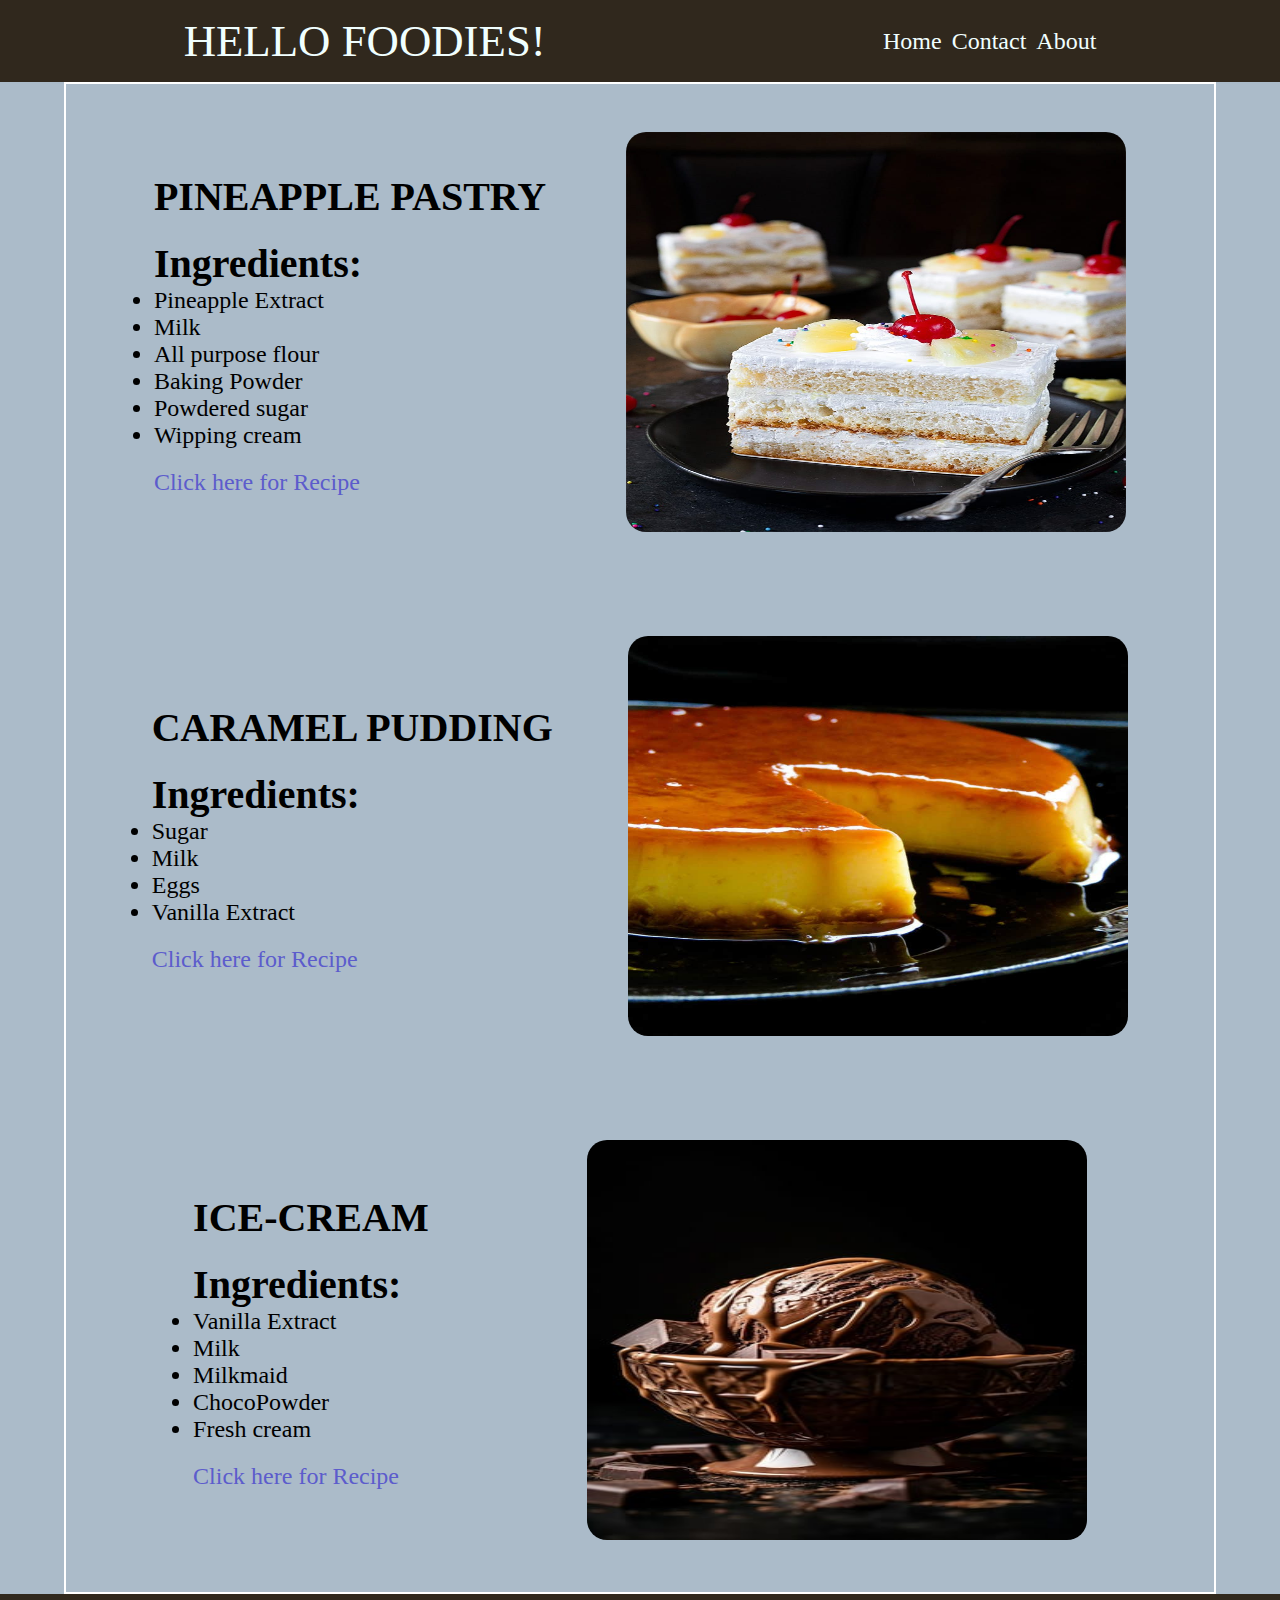
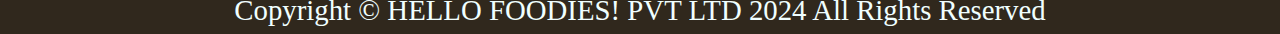
<file: recipepage/index.html>
<!DOCTYPE html>
<html lang="en">
<head>
    <meta charset="UTF-8">
    <meta http-equi="X-UA-Compatible" content="IE=edge">
    <meta name="viewport" content="width=device-width, initial-scale=1.0">
    <title>HELLO FOODIES</title>
    <link rel="stylesheet" href="styles.css">
</head>
<body>
    <div class="container">
        <header>
            <div class="navcontainer">
                <nav>
                    <ul id="navlist">
                        <li>
                            <p id="navlogo">HELLO FOODIES!</p>
                        </li>
                        <li>
                            <div id="navitem">
                               
                                <a href="#">Home</a>
                                <a href="#">Contact</a>
                                <a href="#">About</a>
                            </div>
                        </li>
                    </ul>
                </nav>
            </div>
        <!--</header>-->
        
        <!--<main>-->
            <div class="contentbox">
                <!--item1-->
                <section>
                     <div class="item">
                        <div class="leftbox">
                            <h2>PINEAPPLE PASTRY </h2>
                            <di>
                                <h2>Ingredients:</h2>
                            <ul class="ingbox">
                                <li>Pineapple Extract</li>
                                <li>Milk</li>
                                <li>All purpose flour</li>
                                <li>Baking Powder</li>
                                <li>Powdered sugar</li>
                                <li>Wipping cream</li>
                            </ul>
    
                            </di>
                            <div>
                                <a href="pastry.html" style="color: rgb(92, 92, 204);font-size: 1.5rem;">Click here for Recipe</a>
                            </div>
                            
                        </div>
                        <div class="rightbox">
                            <img src="pastry_main.jpg"/>
                        </div>
                     </div>
                </section>

                <section>
                    <div class="item">
                       <div class="leftbox">
                           <h2>CARAMEL PUDDING </h2>
                           <di>
                               <h2>Ingredients:</h2>
                           <ul class="ingbox">
                               <li>Sugar</li>
                               <li>Milk</li>
                               <li>Eggs</li>
                               <li>Vanilla Extract</li>
                           </ul>
   
                           </di>
                           
                           <a href="pudding.html"style="color: rgb(92, 92, 204);font-size: 1.5rem;">Click here for Recipe</a>
                       </div>
                       <div class="rightbox">
                           <img  src="pudding_main.jpg"/>
                       </div>
                    </div>
               </section>

               <section>
                <div class="item">
                   <div class="leftbox">
                       <h2>ICE-CREAM </h2>
                       <di>
                           <h2>Ingredients:</h2>
                       <ul class="ingbox" >
                           <li>Vanilla Extract</li>
                           <li>Milk</li>
                           <li>Milkmaid</li>
                           <li>ChocoPowder</li>
                           <li>Fresh cream</li>
                       </ul>

                       </di>
                       
                       <a href="ice.html"style="color: rgb(92, 92, 204);font-size: 1.5rem;">Click here for Recipe</a>
                   </div>
                   <div class="rightbox">
                       <img  src="ice_main.jpg"/>
                   </div>
                </div>
           </section>
                
            </div>
    
        <!--</main>-->
        
           <!--<footer>-->
                <div class="footerbox">
                    <p>
                        Copyright &COPY; HELLO FOODIES! PVT LTD 2024 All Rights Reserved
                    </p>
                </div>
            <!--</footer>-->
        </header>
    </div>
</body>
</html>
</file>
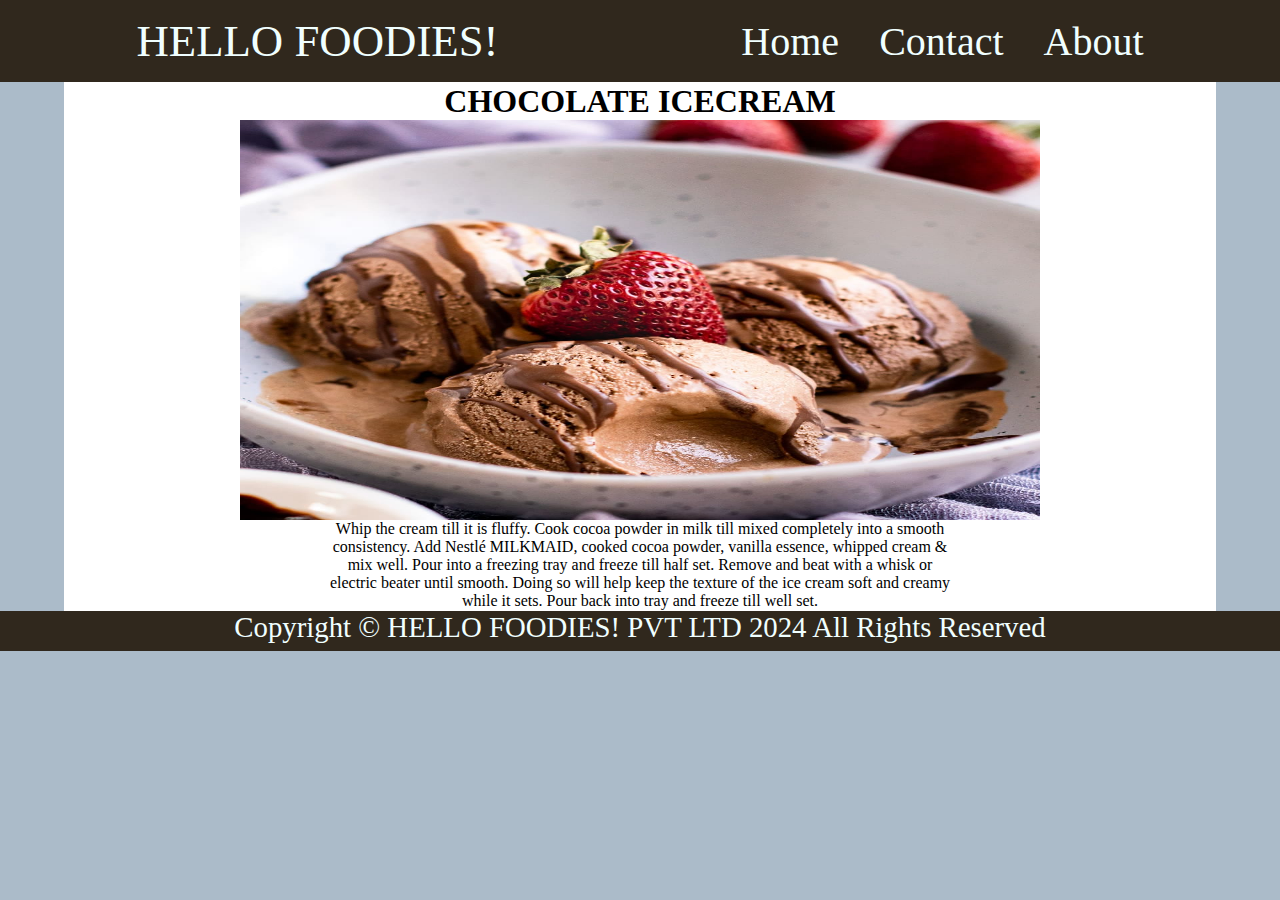
<file: recipepage/ice.html>
<!DOCTYPE html>
<html lang="en">
<head>
    <meta charset="UTF-8">
    <meta http-equi="X-UA-Compatible" content="IE=edge">
    <meta name="viewport" content="width=device-width, initial-scale=1.0">
    <title>ICECREAM</title>
    <link rel="stylesheet" href="ice.css">
</head>
<body>
    <div class="container">
        <header>
            <div class="navcontainer">
                <nav>
                    <ul id="navlist">
                        <li>
                            <p id="navlogo">HELLO FOODIES!</p>
                        </li>
                        <li>
                            <div id="navitem">
                                <a href="index.html">Home</a>
                                <a href="#">Contact</a>
                                <a href="#">About</a>
                            </div>
                        </li>
                    </ul>
                </nav>
            </div>
        </header>
        
        <main>
            <div class="contentbox">
                <!--item1-->
                <div class="centerbox">
                    <h1>CHOCOLATE ICECREAM</h1>
                    <img 
                        src="ice.jpg"

                    />
                     <div class="recipe">
                        <p>
                            
                            Whip the cream till it is fluffy.
 Cook cocoa powder in milk till mixed completely into a smooth consistency.
 Add Nestlé MILKMAID, cooked cocoa powder, vanilla essence, whipped cream & mix well.
Pour into a freezing tray and freeze till half set. Remove and beat with a whisk or electric beater until smooth. Doing so will help keep the texture of the ice cream soft and creamy while it sets.
 Pour back into tray and freeze till well set.


                        </p>
                     </div>
                    
                </div>
            </div>
    
        </main>
        
        <footer>
            <div class="footerbox">
                    <p>
                        Copyright &COPY; HELLO FOODIES! PVT LTD 2024 All Rights Reserved
                    </p>
            </div>
        </footer>
        
    </div>
</body>
</html>
</file>
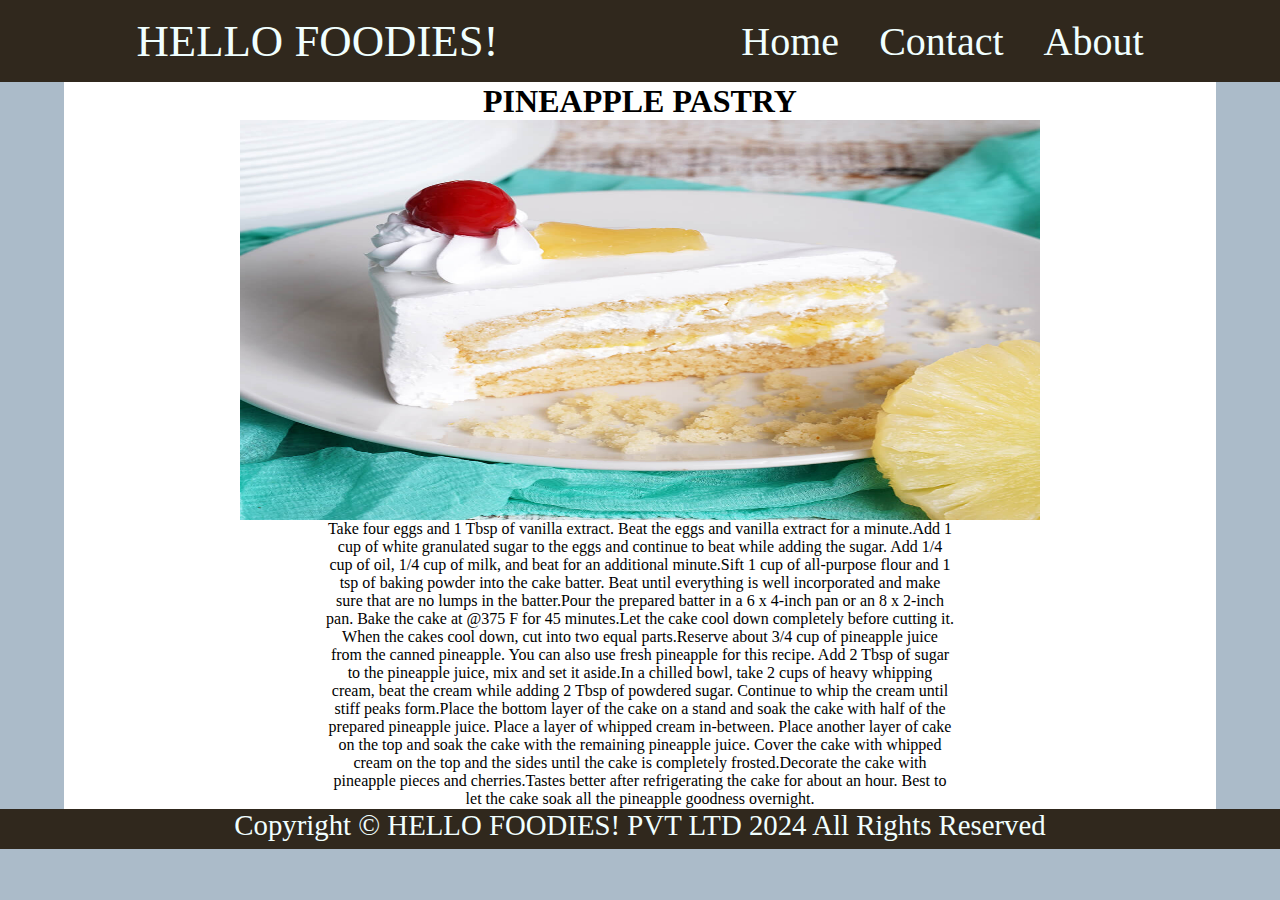
<file: recipepage/pastry.html>
<!DOCTYPE html>
<html lang="en">
<head>
    <meta charset="UTF-8">
    <meta http-equi="X-UA-Compatible" content="IE=edge">
    <meta name="viewport" content="width=device-width, initial-scale=1.0">
    <title>PASTRY</title>
    <link rel="stylesheet" href="pastry.css">
</head>
<body>
    <div class="container">
        <header>
            <div class="navcontainer">
                <nav>
                    <ul id="navlist">
                        <li>
                            <p id="navlogo">HELLO FOODIES!</p>
                        </li>
                        <li>
                            <div id="navitem">
                                <a href="index.html">Home</a>
                                <a href="#">Contact</a>
                                <a href="#">About</a>
                            </div>
                        </li>
                    </ul>
                </nav>
            </div>
        </header>
        
        <main>
            <div class="contentbox">
                <!--item1-->
                <div class="centerbox">
                    <h1>PINEAPPLE PASTRY</h1>
                    <img 
                        src="pastry.jpg"

                    />
                     <div class="recipe">
                        <p>
                            Take four eggs and 1 Tbsp of vanilla extract. Beat the eggs and vanilla extract for a minute.Add 1 cup of white
                            granulated sugar to the eggs and continue to beat while adding the sugar. Add 1/4 cup of oil, 1/4 cup of milk,
                           and beat for an additional minute.Sift 1 cup of all-purpose flour and 1 tsp of baking powder into the cake batter.
                            Beat until everything is well incorporated and make sure that are no lumps in the batter.Pour the prepared batter
                            in a 6 x 4-inch pan or an 8 x 2-inch pan. Bake the cake at @375 F for 45 minutes.Let the cake cool down completely
                            before cutting it. When the cakes cool down, cut into two equal parts.Reserve about 3/4 cup of pineapple juice
                           from the canned pineapple. You can also use fresh pineapple for this recipe. Add 2 Tbsp of sugar to the pineapple
                            juice, mix and set it aside.In a chilled bowl, take 2 cups of heavy whipping cream, beat the cream while adding 
                          2 Tbsp of powdered sugar. Continue to whip the cream until stiff peaks form.Place the bottom layer of the cake on 
                          a stand and soak the cake with half of the prepared pineapple juice. Place a layer of whipped cream in-between. 
                         Place another layer of cake on the top and soak the cake with the remaining pineapple juice. Cover the cake with
                         whipped cream on the top and the sides until the cake is completely frosted.Decorate the cake with pineapple 
                        pieces and cherries.Tastes better after refrigerating the cake for about an hour. Best to let the cake soak all 
                        the pineapple goodness overnight.
                        </p>
                     </div>
                    
                </div>
            </div>
    
        </main>
        
        <footer>
            <div class="footerbox">
                    <p>
                        Copyright &COPY; HELLO FOODIES! PVT LTD 2024 All Rights Reserved
                    </p>
            </div>
        </footer>
        
    </div>
</body>
</html>
</file>
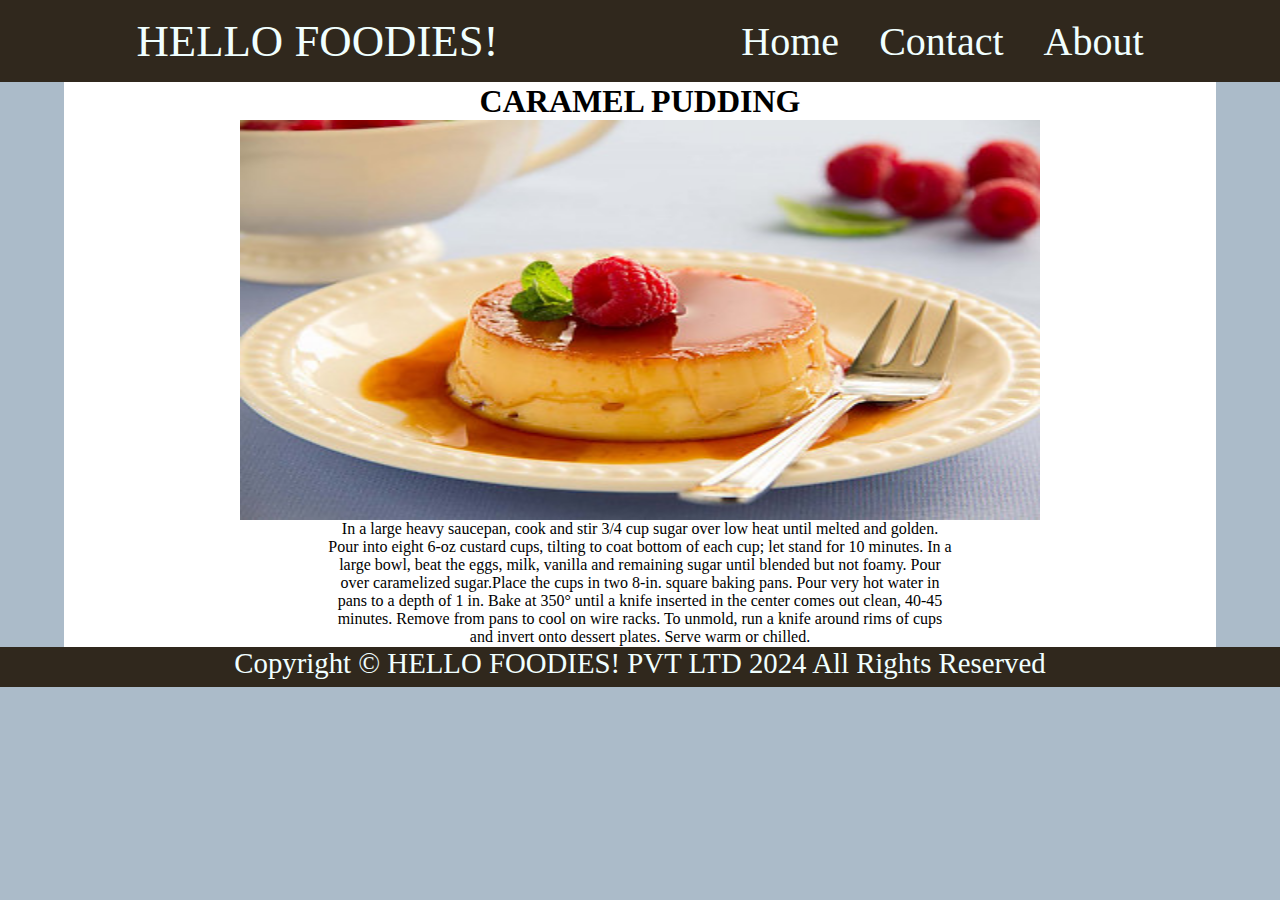
<file: recipepage/pudding.html>
<!DOCTYPE html>
<html lang="en">
<head>
    <meta charset="UTF-8">
    <meta http-equi="X-UA-Compatible" content="IE=edge">
    <meta name="viewport" content="width=device-width, initial-scale=1.0">
    <title>PUDDING</title>
    <link rel="stylesheet" href="pudding.css">
</head>
<body>
    <div class="container">
        <header>
            <div class="navcontainer">
                <nav>
                    <ul id="navlist">
                        <li>
                            <p id="navlogo">HELLO FOODIES!</p>
                        </li>
                        <li>
                            <div id="navitem">
                                <a href="index.html">Home</a>
                                <a href="#">Contact</a>
                                <a href="#">About</a>
                            </div>
                        </li>
                    </ul>
                </nav>
            </div>
        </header>
        
        <main>
            <div class="contentbox">
                <!--item1-->
                <div class="centerbox">
                    <h1>CARAMEL PUDDING</h1>
                    <img 
                        src="pudding.jpg"

                    />
                     <div class="recipe">
                        <p>
                            In a large heavy saucepan, cook and stir 3/4 cup sugar over low heat until melted and golden.
                             Pour into eight 6-oz custard cups, tilting to coat bottom of each cup; let stand for 10 minutes.
                             In a large bowl, beat the eggs, milk, vanilla and remaining sugar until blended but not foamy. 
                             Pour over caramelized sugar.Place the cups in two 8-in. square baking pans. Pour very hot water
                              in pans to a depth of 1 in. Bake at 350° until
                            a knife inserted in the center comes out clean, 40-45 minutes. Remove from pans to cool on wire racks.
                            To unmold, run a knife around rims of cups and invert onto dessert plates. Serve warm or chilled.

                        </p>
                     </div>
                    
                </div>
            </div>
    
        </main>
        
        <footer>
            <div class="footerbox">
                    <p>
                        Copyright &COPY; HELLO FOODIES! PVT LTD 2024 All Rights Reserved
                    </p>
            </div>
        </footer>
        
    </div>
</body>
</html>
</file>
<file: recipepage/styles.css>
*{
    margin: 0;
    padding: 0;
    box-sizing: border-box;
}
.container
{
    height: 100%;
    width: 100%;
    max-width: 100%;
    overflow-x: none;
    background-color: rgb(171, 187, 201);
    background-size: 100%;
}
.navcontainer
{
    width: 100%;
    background-color: rgb(48, 40, 29);
    background-size: 100%;
    min-height: 80px;
    display: flex;
    justify-content: center;
    align-items: center;
    /*position: bottom;
    overflow-x: none;*/
    
}
nav
{
    width: 100%;
}
#navlist
{
    width: 100%;
    padding: 15px;
    list-style: none;
    font-size: 1.5rem;
    display: flex;
    flex-direction: row;
    justify-content: space-around;
    align-items: center;
}
#navlogo
{
    font-size: 2.8rem;
    color: azure;
    
}
a
{
    text-decoration: none;
    color: azure;
}
#navitem
{
    display: flex;
    flex-direction: row;
    gap: 10px;
}
.footerbox
{
    
    background-color: rgb(48, 40, 29);
    width: 100%;
    text-align: center;
    min-height: 40px;
    
    
   /* margin-bottom: auto;*/

}

.footerbox p
{
    color: azure; 
    font-size: 1.8rem;

}

.contentbox
{
    width: 90%;
    margin: auto;
    border: 2px solid white;
    background-color: rgb(171, 187, 201);
    background-size: 100%;
    display: flex;
    flex-direction: column;
    gap: 100px;
    padding: 3rem;
}

.item
{
    display:flex;
    justify-content: space-around;
    align-items: center;
}

.rightbox img
{
  height :400px;
  width: 500px;
  border-radius: 20px;
  transition: all 0.6s 0s;
}
.rightbox img:hover{
    transform:  scale(0.9);
}

.leftbox
{
    display: flex;
    flex-direction: column;
    gap: 20px;
}
.leftbox h2{
    font-size: 2.5rem;
}
.ingbox
{
    font-size: 1.5rem;
}
@media (max-width: 600px) {
    .navcontainer {
      min-height: auto; 
    }
    
    #navlist {
      font-size: 1.5rem; 
      padding: 10px; 
    }
  
    .contentbox {
      padding: 2rem; 
    }
  
    .rightbox img {
      height: auto; 
      width: 100%; 
      border-radius: 0; 
    }
  
    .leftbox h2 {
      font-size: 2rem; 
    }
  
    .ingbox {
      font-size: 1.5rem;
    }
    #navlogo{
        display: none;
    }
    #navitem{
        
        gap: 5px;
        align-items: center;
        display: flex;
        flex-direction: column;
        
        
    }
    #navitem::before{
        content: "HELLO FOODIES!";
        font-size: 2rem;
        color: azure;
        text-align: center;
        display: flex;
        flex-direction: row;
        
    }
}
</file>
<file: recipepage/ice.css>
*{
    margin: 0;
    padding: 0;
    box-sizing: border-box;
}
.container
{
    height: 100vh;
    width: 100vw;
    overflow-x: none;
    background-color: rgb(171, 187, 201);
}
.navcontainer
{
    width: 100vw;
    background-color: rgb(48, 40, 29);
    min-height: 80px;
    display: flex;
    justify-content: center;
    align-items: center;
    position: bottom;
}
nav
{
    width: 100%;
}
#navlist
{
    width: 100%;
    padding: 15px;
   /* margin-left: 15px;
    margin-right: 15px;*/
    list-style: none;
    font-size: 2.5rem;
    display: flex;
    justify-content: space-around;
    align-items: center;
}
#navlogo
{
    font-size: 2.8rem;
    color: azure;
    
}
a
{
    text-decoration: none;
    color: azure;
}
#navitem
{
    display: flex;
    gap: 40px;
}
.footerbox
{
    background-color: rgb(48, 40, 29);
    width: 100%;
    text-align: center;
    min-height: 40px;
    margin-bottom: auto;

}

.footerbox p
{
    color: azure; 
    font-size: 1.8rem;

}

.contentbox
{
    width: 90%;
    margin: auto;
    border: 1px solid white;
    background-color: white;
    display: flex;
    flex-direction: column;
    gap: 100px;
}
.centerbox
{
    margin: auto;
    text-align: center;
    display: flex;
    flex-direction: column;
    justify-content: space-around;
}
.centerbox img
{
    display: flex;
    margin: auto;
    height: 400px;
    width: 800px;
    align-items: center;
   

}
.recipe p
{
    margin-left: 260px;
    margin-right: 260px;
    display: flex;
    flex-direction: column;
    justify-content: space-between;
    gap: 20px;
    
}
</file>
<file: recipepage/pastry.css>
*{
    margin: 0;
    padding: 0;
    box-sizing: border-box;
}
.container
{
    height: 100vh;
    width: 100vw;
    overflow-x: none;
    background-color: rgb(171, 187, 201);
}
.navcontainer
{
    width: 100vw;
    background-color: rgb(48, 40, 29);
    min-height: 80px;
    display: flex;
    justify-content: center;
    align-items: center;
    position: bottom;
}
nav
{
    width: 100%;
}
#navlist
{
    width: 100%;
    padding: 15px;
   /* margin-left: 15px;
    margin-right: 15px;*/
    list-style: none;
    font-size: 2.5rem;
    display: flex;
    justify-content: space-around;
    align-items: center;
}
#navlogo
{
    font-size: 2.8rem;
    color: azure;
    
}
a
{
    text-decoration: none;
    color: azure;
}
#navitem
{
    display: flex;
    gap: 40px;
}
.footerbox
{
    background-color: rgb(48, 40, 29);
    width: 100%;
    text-align: center;
    min-height: 40px;
    position: bottom;

}

.footerbox p
{
    color: azure; 
    font-size: 1.8rem;

}

.contentbox
{
    width: 90%;
    margin: auto;
    border: 1px solid white;
    background-color: white;
    display: flex;
    flex-direction: column;
    gap: 100px;
}
.centerbox
{
    margin: auto;
    text-align: center;
    display: flex;
    flex-direction: column;
    justify-content: space-around;
}
.centerbox img
{
    display: flex;
    margin: auto;
    height: 400px;
    width: 800px;
    align-items: center;
   

}
.recipe p
{
    margin-left: 260px;
    margin-right: 260px;
    display: flex;
    flex-direction: column;
    justify-content: space-between;
    gap: 20px;
    
}
</file>
<file: recipepage/pudding.css>
*{
    margin: 0;
    padding: 0;
    box-sizing: border-box;
}
.container
{
    height: 100vh;
    width: 100vw;
    overflow-x: none;
    background-color: rgb(171, 187, 201);
}
.navcontainer
{
    width: 100vw;
    background-color: rgb(48, 40, 29);
    min-height: 80px;
    display: flex;
    justify-content: center;
    align-items: center;
    position: bottom;
}
nav
{
    width: 100%;
}
#navlist
{
    width: 100%;
    padding: 15px;
   /* margin-left: 15px;
    margin-right: 15px;*/
    list-style: none;
    font-size: 2.5rem;
    display: flex;
    justify-content: space-around;
    align-items: center;
}
#navlogo
{
    font-size: 2.8rem;
    color: azure;
    
}
a
{
    text-decoration: none;
    color: azure;
}
#navitem
{
    display: flex;
    gap: 40px;
}
.footerbox
{
    background-color: rgb(48, 40, 29);
    width: 100%;
    text-align: center;
    min-height: 40px;
    margin-bottom: auto;

}

.footerbox p
{
    color: azure; 
    font-size: 1.8rem;

}

.contentbox
{
    width: 90%;
    margin: auto;
    border: 1px solid white;
    background-color: white;
    display: flex;
    flex-direction: column;
    gap: 100px;
}
.centerbox
{
    margin: auto;
    text-align: center;
    display: flex;
    flex-direction: column;
    justify-content: space-around;
}
.centerbox img
{
    display: flex;
    margin: auto;
    height: 400px;
    width: 800px;
    align-items: center;
   

}
.recipe p
{
    margin-left: 260px;
    margin-right: 260px;
    display: flex;
    flex-direction: column;
    justify-content: space-between;
    gap: 20px;
    
}
</file>
